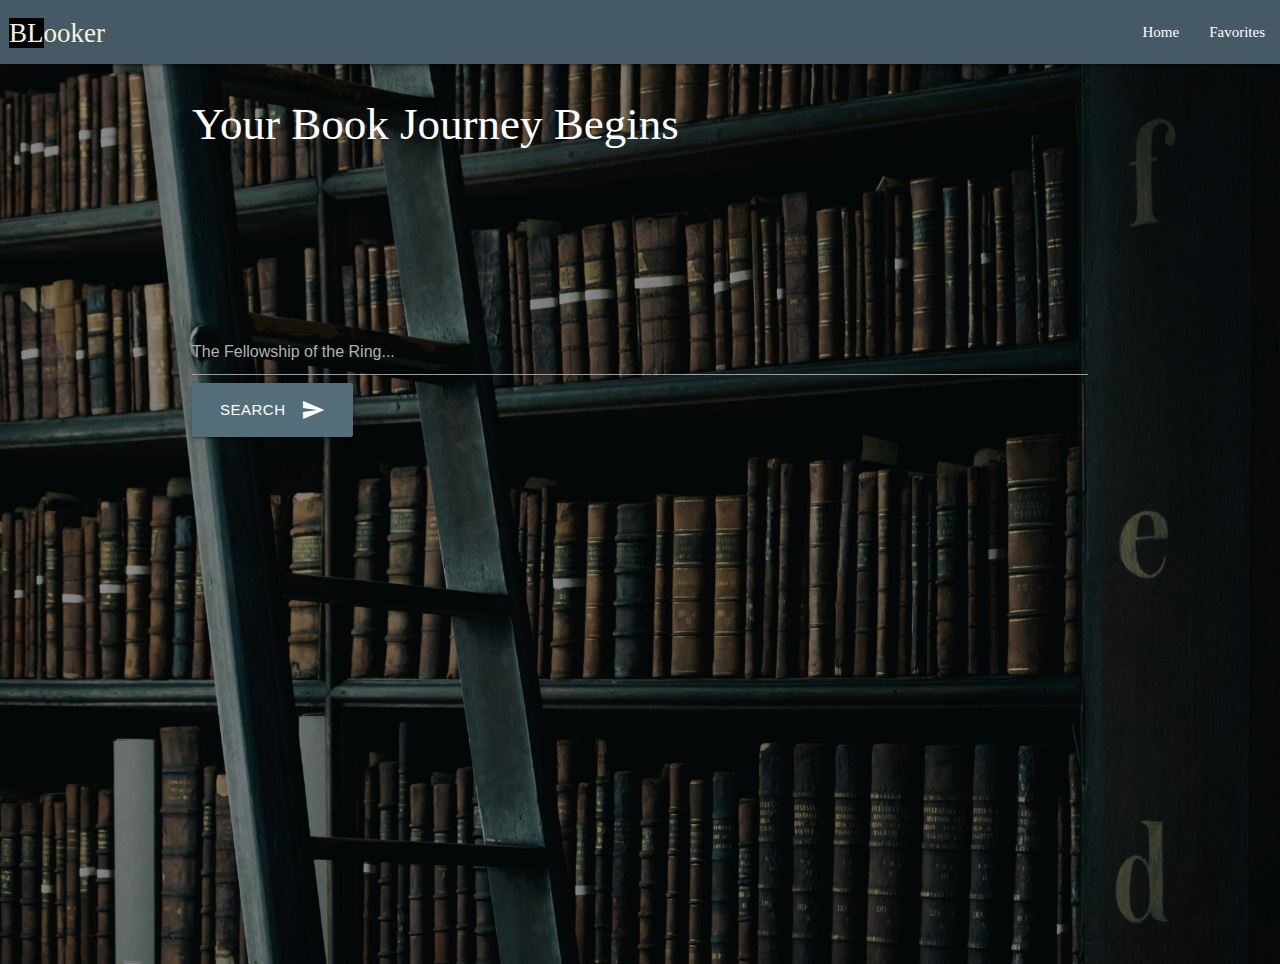
<file: index.html>
<!DOCTYPE html>
<html lang="en">
  <head>
    <meta charset="UTF-8">
    <meta name="viewport" content="width=device-width, initial-scale=1.0">
    <!--google icons for use with materialize css-->
    <link rel="stylesheet" href="https://fonts.googleapis.com/icon?family=Material+Icons">
    <!--CDN link for materialize css framework-->
    <link rel="stylesheet" href="https://cdnjs.cloudflare.com/ajax/libs/materialize/1.0.0/css/materialize.min.css">
    <!--Link to custom css stylesheet-->
    <link rel="stylesheet" href="assets/css/style.css">
    <!--Adds a favicon logo to the tab-->
    <link rel="icon" type="image/png" href ="assets/images/favicon-16x16.png">

    <title>Blooker</title>
  </head>

  <body>
    <!--Adds a navbar to rhe top of the page with a fixed position and materialize class to stylize-->
    <div class="navbar-fixed">
      <nav>
        <div class="nav-wrapper blue-grey darken-2">
          <div class="brand-logo left"><a class="logo" href="./index.html"><span class = "bl-style">BL</span>ooker</a></div>
          <ul id="nav" class="right">
            <!--Brings us to the home page-->
            <li><a href="">Home</a></li>
            <!--Brings us to the favorites page-->
            <li><a href="assets/html/favorites.html">Favorites</a></li>
          </ul>
        </div>
      </nav>
    </div>
    <!--hero section and overlay classes to style the hero image with css-->
    <div class="hero-section">
      <div class="hero-overlay">
        <!--materialize class container uses grid to center the contents-->
        <div class="hero-content container">
          <h2>Your Book Journey Begins</h2>
          <!--for when we get the quote from the api we can dynamicially add it here from our js-->
          <div class="quote-container">
            <!--quotee will go here-->
            <p id="quote-placement"></p>
            <!--author of the quote will go here-->
            <p id="quote-author"></p>
          </div>
          <!--form for the user input field-->
          <form id="search-form">
            <!--input field where the user will search for a book-->
            <input
              id="book-input-field"
              placeholder="The Fellowship of the Ring..."
            />
            <!--materialize classes add the styling to the button-->
            <button id="search-btn" class="btn waves-effect waves-light blue-grey darken-1 btn-large" type="submit" name="action"
            >
              Search
              <!--icon on the button-->
              <i class="material-icons right">send</i>
            </button>
          </form>
        </div>
      </div>
    </div>
    <!--Creates a Modal object to open when a user doesnt enter an input-->
    <div id="modal1" class="modal open">
      <!--Container for our modal content-->
      <div class="modal-content">
        <!--Displayed message in the modal-->
        <h4>Please enter a book title or author!📚</h4>
      </div>
      <!--Footer containing a close/Okay button-->
      <div class="modal-footer" style="width: 200px">
        <!--Materialize styling added to the button-->
        <a href="#!" class="modal-close waves-effect waves-grey btn blue-grey" style="justify-content: center">Okay</a>
      </div>
    </div>

    <!--CDN link for the materialize js-->
    <script src="https://cdnjs.cloudflare.com/ajax/libs/materialize/1.0.0/js/materialize.min.js"></script>
    <!--link to custom javascript-->
    <script src="assets/js/index.js"></script>
  </body>
</html>
</file>
<file: assets/css/style.css>
/*Created root css to make things more reuseable*/
:root {
    --beige: beige;
    --white: rgb(255, 255, 255);
    --gray: rgb(177, 177, 177);
    --background-color: rgb(47, 63, 61);
}

/* Sets the background color for the entire page*/
body {
    background-color: var(--background-color);
    font-family: 'Cormorant Garamond', serif;
}
/* Styling for our header */
h2 {
    color:var(--white);
    font-size: 5vh;
}
/*Styling for all paragraph elements*/
P {
    color: var(--white);
    margin: 0;

}
#quote-placement, #quote-author {
    color: var(--beige);
}
/*Styles the whole hero section*/
.hero-section {
    position: relative;
    width: 100%; /*sets the width to be the full size of the webpage*/
    height: 100vh; /*sets the height of the hero*/
    background: url('../images/library.jpg') center/cover; /*links an image of a library to be the hero background*/
    /*top: 10vh;moves the hero down from the top of the page*/
}
/*overlay for the hero section*/
.hero-overlay {
    position: absolute;
    width: 100%;/*sets width to the full width of the hero-section*/
    height: 100%;/*sets height to the full height of the hero-section*/
    background: rgba(0, 0, 0, 0.4);/*sets the overlay color to black and gives it an opicity of 0.4*/
    z-index: 1; /*ensures that the overlay will be behind the hero content*/
}

/*sets the hero content to be in front of the hero background*/
.hero-content {
    z-index: 2;
}
/*Styles for the quote section*/
.quote-container {
    display: flex;
    flex-direction: column;/*displays the quote and the autor on separate lines*/
    text-align: right;/*moves the quote to the left of page*/
    margin-top: 10vh;/*sets a margin top and bottom to sepatate the quote from the input field and header*/
    margin-bottom: 10vh;
    font-size: 2vh;
    animation: my-animation 2s ease-out;
}
/*styles the font for the input*/
#book-input-field {
    color: var(--white);
    animation: my-animation 2s ease-out;
}
/*styles the placeholder font for the input field*/
#book-input-field::placeholder{
    color:var(--gray);
}
/*Creates a hover effect on each favorite and remove button*/
.library:hover {
    scale: 120%;
}

.switch {
    margin-bottom: 2vh;
}

#oops {
    color: var(--beige);
    text-align: center;
}

/* animation for the logo text*/
.logo {
  animation: my-animation 1s ease-in-out;
  margin-left: 1vh;
  font-size: 3vh;
  color: var(--beige);
}

/* key frames animation for the logo text*/
@keyframes my-animation {
  0% {
    opacity: 0;
  }
  100% {
    opacity: 1;
  }
}

/* Styling of text in the cards*/
.cardTitle, .authorCard {
    color: var(--beige);
}

button:hover {
    scale: 105%;
}

#search-btn {
    animation: my-animation 2s ease-out;
}

.bl-style {
    background-color: black;
    color: var(--beige)
}
</file>
